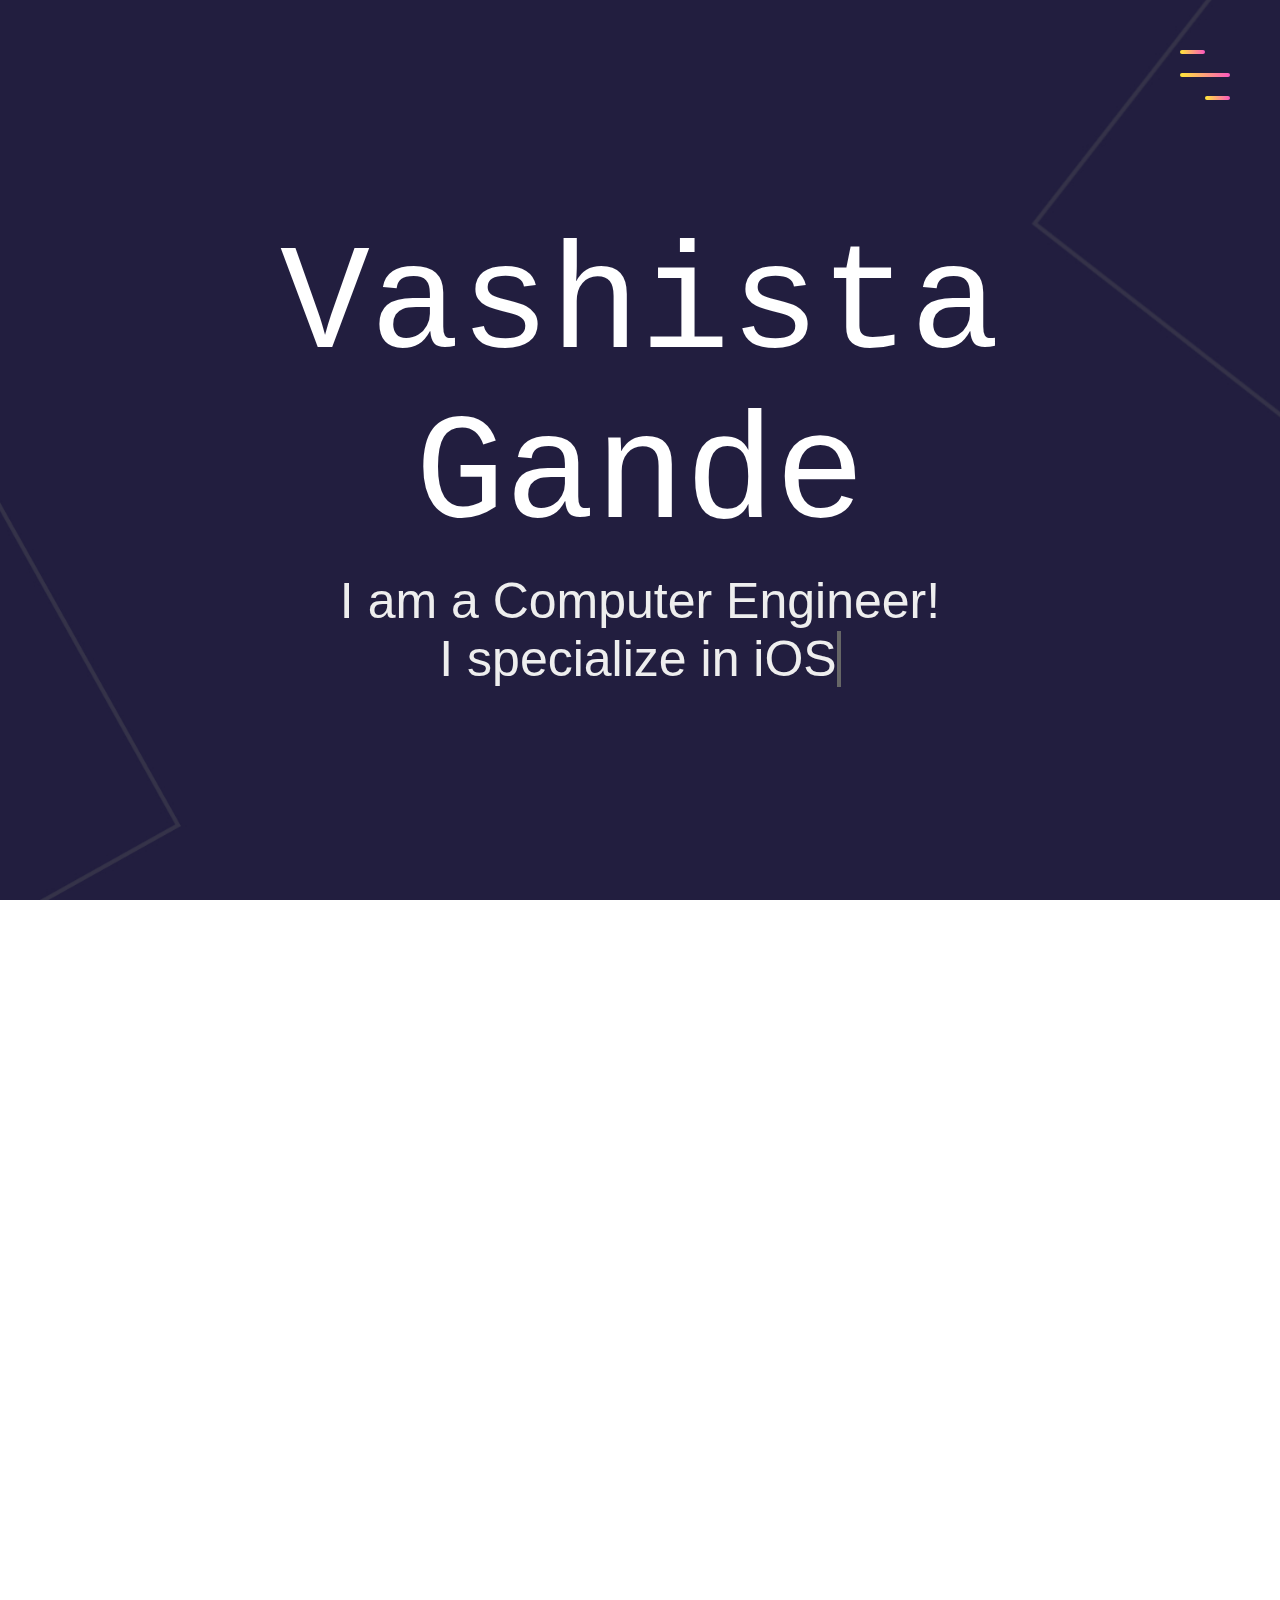
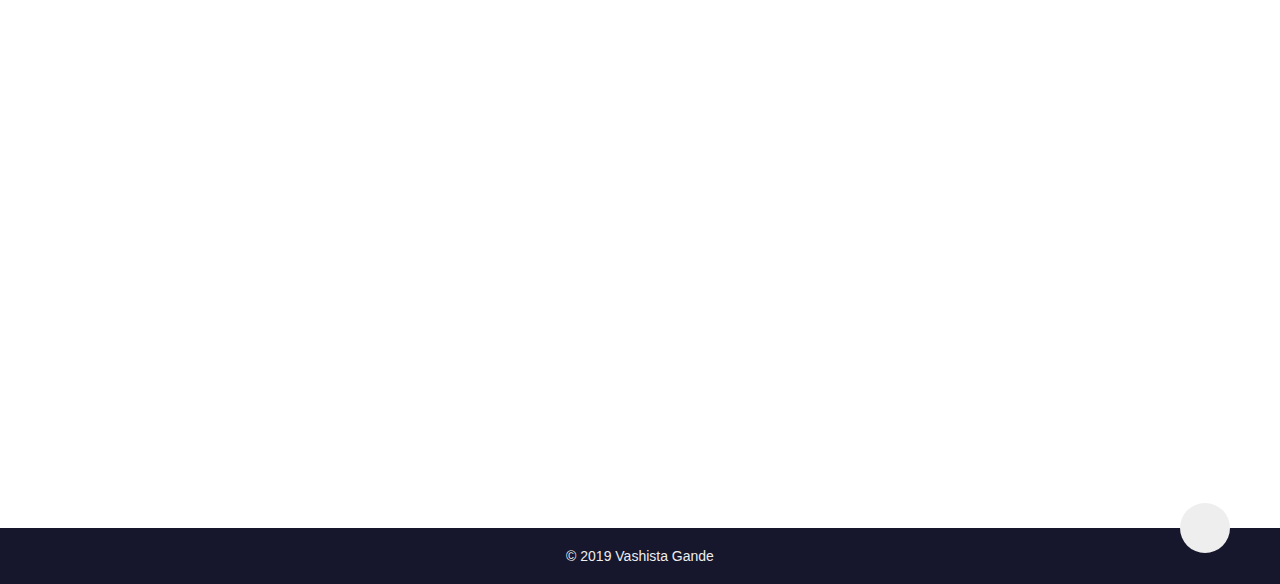
<file: index.html>
<!DOCTYPE html>
<html lang="en" dir="ltr">
  <head>
     <meta charset="UTF-8">
     <meta name="viewport" content="width=device-width, initial-scale=1">
     <title>Vashista Gande</title>
     <link rel="stylesheet" href="https://unpkg.com/aos@next/dist/aos.css" />
     <link rel="stylesheet" href="https://use.fontawesome.com/releases/v5.7.2/css/all.css" integrity="sha384-fnmOCqbTlWIlj8LyTjo7mOUStjsKC4pOpQbqyi7RrhN7udi9RwhKkMHpvLbHG9Sr" crossorigin="anonymous">
     <link rel="stylesheet" href="main.css">
     <link href="https://fonts.googleapis.com/css?family=Raleway:200,100,400" rel="stylesheet" type="text/css" />
  </head>
  <body>
    <header>
      <div class="menu-toggler">
        <div class="bar half start"></div>
        <div class="bar"></div>
        <div class="bar half end"></div>
      </div>
      <nav class="top-nav"> ,
        <ul class="nav-list">
          <li>
            <a href="index.html" class="nav-link">Home</a>
          </li>
          <li>
            <a href="#about" class="nav-link">About</a>
          </li>
          <li>
            <a href="#education" class="nav-link">Education</a>
          </li>
          <li>
            <a href="#portfolio" class="nav-link">Portfolio</a>
          </li>
          <li>
            <a href="#experience" class="nav-link">Experience</a>
          </li>
          <li>
            <a href="#contact" class="nav-link">Contact</a>
          </li>

        </ul>

      </nav>
      <div class="landing-text">
        <h1>Vashista Gande</h1>
        <h6>I am a Computer Engineer!</h6>
        <h6>I specialize in
            <span
               class="txt-rotate"
               data-period="2000"
               data-rotate='[ "iOS.", "Java.", "Python.", "Web Development."]'>
          </span>
        </h6>
        <!-- <h6>UI | UX Designer and Web Developer</h6> -->
        <!-- <div class="ball">
           <div class="tree_back"></div>
           <div class="tree"></div>
           <div class="postbox_a">
             <div class="hole"></div>
           </div>
           <div class="postbox_b">
             <div class="hole"></div>
           </div>
           <div class="windmill">
             <div class="tower"></div>
             <div class="t1"></div>
             <div class="t2"></div>
             <div class="blade">
               <div class="windblade"></div>
               <div class="windblade windblade2"></div>
               <div class="windblade windblade3"></div>
               <div class="windblade windblade4"></div>
             </div>
           </div>
           <div class="ground"></div>
         </div> -->
      </div>
    </header>

    <section class="about" id="about">
      <div class="container">
        <div class="profile-img" data-aos="fade-right"  data-aos-delay="300">
          <img src="images/profile.png" alt="">
        </div>
        <div class="about-details" data-aos="fade-left"  data-aos-delay="600">
          <div class="about-heading">
            <h1>About</h1>
            <h6>Myself</h6>
          </div>
          <p>
            Seeking Software Development Internship/Co-op for May 2020!
          </p>
          <div class="social-media">
           <ul class="nav-list">
             <li>
               <a href="https://github.com/vashista1" target="_blank" class="icon-link">
                 <i class="fab fa-github-square"></i>
               </a>
             </li>
             <li>
               <a href="https://www.linkedin.com/in/vash-g/" class="icon-link">
                 <i class="fab fa-linkedin"></i>
               </a>
             </li>
             <li>
               <a href="mailto:vashistagande@gmail.com" target="_top" class="icon-link">
                 <i class="fas fa-envelope"></i>
               </a>
             </li>
             <li>
               <a href="https://drive.google.com/file/d/1OngduRazp2Ng3JbsSzo_rbOOjRM9ZUwX/view?usp=sharing" class="icon-link">
                 <i class="fas fa-file"></i>
               </a>
             </li>
           </ul>
         </div>
        </div>

      </div>
    </section>

    <!-- Education -->
    <section class="experience" id="education">
         <div class="container">
              <div class="section-heading">
                   <h1>Education</h1>
              </div>
              <div class="timeline" data-aos="fade-down"  data-aos-delay="300">
                   <ul>
                        <li class="date" data-date="">
                             <h1>McMaster University</h1>
                             <h2>Bachelor of Computer Engineering</h2>

                             <h3>Expected Graducation 2021</h3>
                             <!-- <p>
                                  -- Prepared documentation with extensive evidence for short term rental compliance clients in accordance to sensitive and highly detailed guidelines
                                  <br> <br>-- Validated incoming data to check accuracy and integrity of information while independently identifying and correcting issues
                             </p> -->
                        </li>
                   </ul>
              </div>
         </div>
    </section>
    <!-- <section class="myskills" id="myskills">
         <div class="container">
              <div class="section-heading">
                   <h1>My Skills</h1>
                   <h6>What I can do for you!</h6>
              </div>
              <div class="my-skills">
                   <div class="skill" data-aos="fade-in"  data-aos-delay="600">
                        <div class="icon-container">
                             <i class="fas fa-layer-group"></i>
                        </div>
                        <h1>Web Design</h1>
                        <p>
                             Lorem ipsum dolor sit amet, consectetur adipisicing elit, sed do eiusmod tempor incididunt ut labore et dolore magna aliqua.
                             Ut enim ad minim veniam, quis nostrud exercitation ullamco laboris nisi ut aliquip ex ea commodo consequat.
                        </p>
                   </div>
                   <div class="skill" data-aos="fade-in"  data-aos-delay="900">
                       <div class="icon-container">
                            <i class="fas fa-code"></i>
                       </div>
                       <h1>Web Development</h1>
                       <p>
                            Lorem ipsum dolor sit amet, consectetur adipisicing elit, sed do eiusmod tempor incididunt ut labore et dolore magna aliqua.
                            Ut enim ad minim veniam, quis nostrud exercitation ullamco laboris nisi ut aliquip ex ea commodo consequat.
                       </p>
                  </div>
                  <div class="skill" data-aos="fade-in"  data-aos-delay="1200">
                       <div class="icon-container">
                            <i class="fas fa-chart-bar"></i>
                       </div>
                       <h1>Product Strategy</h1>
                       <p>
                            Lorem ipsum dolor sit amet, consectetur adipisicing elit, sed do eiusmod tempor incididunt ut labore et dolore magna aliqua.
                            Ut enim ad minim veniam, quis nostrud exercitation ullamco laboris nisi ut aliquip ex ea commodo consequat.
                       </p>
                  </div>
              </div>
         </div>
    </section> -->

    <section class="portfolio" id="portfolio">
         <div class="container">
              <div class="section-heading">
                   <h1>Portfolio</h1>
              </div>
              <!-- <div class="card">
                 <img src="images/portitem1.jpeg" alt="Avatar" style="width:100%">
                 <div class="container">
                   <h4><b>John Doe</b></h4>
                   <p>Architect & Engineer</p>
                 </div>
               </div>
               <div class="card">
                 <img src="images/portitem1.jpeg" alt="Avatar" style="width:100%">
                 <div class="container">
                   <h4><b>John Doe</b></h4>
                   <p>Architect & Engineer</p>
                 </div>
               </div>
                -->



              <div class="portfolio-item">
                   <div class="portfolio-img has-margin-right" data-aos="fade-right"  data-aos-delay="300">
                        <img src="images/morningAssistant.png" alt="">
                   </div>
                   <div class="portfolio-description" data-aos="fade-left"  data-aos-delay="600">
                        <h6>Mobile Development</h6>
                        <h1>Morning Assistant</h1>
                        <p>
                             Morning Assistant is an iOS application that notify users about current weather
                             conditions using OpenWeatherMap API, and predict movements of
                             selected stocks and Cryptos by performing sentimental analysis
                             on recent news articles and social media posts.
                        </p>
                        <a href="https://github.com/vashista1/Morning-Assist" class="cta">View Details</a>
                   </div>
              </div>
              <div class="portfolio-item">
                   <div class="portfolio-description" data-aos="fade-right"  data-aos-delay="900">
                        <h6>Mobile Development</h6>
                        <h1>Workout Logger</h1>
                        <p>
                             Workout Logger is an iOS application that helps you keep
                             track of you workouts on day to day basis by providing
                             you insights on your progress and regualry reminding you
                             on your food and water intake as well as you workout routine.
                        </p>
                        <a href="https://github.com/vashista1/workout-logger" class="cta">View Details</a>
                   </div>
                   <div class="portfolio-img" data-aos="fade-left"  data-aos-delay="1200">
                        <img src="images/workoutLogger.jpeg" alt="">
                   </div>
              </div>
              <!-- <div class="fun">
                   <a href="https://drive.google.com/file/d/0B3K9-tIXbglZTlRJd2huY0VLbVk/view" class="cta">View Details</a>
              </div> -->
              <div class="portfolio-description fun" data-aos="fade"  data-aos-delay="1800">
                   <!-- <h6>Hardware</h6>
                   <h1>Quadcopter</h1>
                   <p>
                        Lorem ipsum dolor sit amet, consectetur adipisicing elit.
                   </p> -->
                   <a href="https://github.com/vashista1?tab=repositories" class="ce">View More on github</a>
              </div>
              <!-- <div class="portfolio-item">
                   <!-- <div class="portfolio-img has-margin-right" data-aos="fade-right"  data-aos-delay="1500">
                        <img src="images/portitem3.jpeg" alt="">
                   </div>

              </div> -->
         </div>
    </section>

    <section class="experience" id="experience">
         <div class="container">
              <div class="section-heading">
                   <h1>Experience</h1>
              </div>
              <div class="timeline" data-aos="fade-down"  data-aos-delay="300">
                   <ul>
                        <li class="date" data-date="Present">
                             <h1>QA Analyst</h1>
                             <h3>| LTAS Harmari, Toronto ON</h3>
                             <!-- <p>
                                  -- Prepared documentation with extensive evidence for short term rental compliance clients in accordance to sensitive and highly detailed guidelines
                                  <br> <br>-- Validated incoming data to check accuracy and integrity of information while independently identifying and correcting issues
                             </p> -->
                        </li>
                        <li class="date" data-date="May - Aug 2018">
                             <h1>Network Technician</h1>
                             <h3>| Bell Canada, Toronto ON </h3>
                             <!-- <p>
                                  Lorem ipsum dolor sit amet, consectetur adipisicing elit.
                             </p> -->
                        </li>
                        <!-- <li class="date" data-date="2002 - 2007">
                             <h1>Microsoft</h1>
                             <p>
                                  Lorem ipsum dolor sit amet, consectetur adipisicing elit.
                             </p>
                        </li> -->
                   </ul>
              </div>
         </div>
    </section>

    <section class="contact" id="contact">
         <div class="container">
              <div class="section-heading">
                   <h1>Contact</h1>
                   <h6></h6>
              </div>
              <div class="social-media">
              <ul class="nav-list">
                <li>
                  <a href="https://github.com/vashista1" target="_blank" class="icon-link">
                    <i class="fab fa-github-square"></i>
                  </a>
                </li>
                <li>
                  <a href="https://www.linkedin.com/in/vash-g/" class="icon-link">
                    <i class="fab fa-linkedin"></i>
                  </a>
                </li>
                <li>
                  <a href="mailto:vashistagande@gmail.com" target="_top" class="icon-link">
                    <i class="fas fa-envelope"></i>
                  </a>
                </li>
                <li>
                  <a href="https://drive.google.com/file/d/1OngduRazp2Ng3JbsSzo_rbOOjRM9ZUwX/view?usp=sharing" class="icon-link">
                    <i class="fas fa-file"></i>
                  </a>
                </li>
              </ul>
         </div>
    </section>

    <footer class="copyright">
         <div class="up" id="up">
               <i class="fas fa-chevron-up"></i>
         </div>
         <p>&copy; 2019 Vashista Gande</p>
    </footer>



    <script src="https://ajax.googleapis.com/ajax/libs/jquery/3.3.1/jquery.min.js"></script>
    <script src="https://unpkg.com/aos@next/dist/aos.js"></script>
    <script src="main.js"></script>
  </body>
</html>
</file>
<file: main.css>
/*Start global*/
*{
     margin: 0;
     padding: 0;
     box-sizing: border-box;
}
html{
     font-size: 10px;
     font-family: 'Roboto',sans-serif;;
     color: #eee;
}

body{

     width: 100%;
     height: 100%;
     background: url("images/sitebg.jpg") no-repeat center fixed;
     background-size: cover;
}
section{
     padding: 6rem 0;
}
a{
     text-decoration: none;
     color: #eee;
}
p{
     font-size: 1.8rem;
     font-weight: 300;
}
img{
     width: 100%;
}
/*End global*/

/*Start reusable*/
.container{
     width: 80%;
     max-width: 120rem;
     height: 100%;
     margin: 0 auto;
     position: relative;
}
.section-heading{
     text-align: center;
     margin-bottom: 10rem;
}
.section-heading h1{
     font-size: 3.5rem;
     color: rgba(255,255,255, .3);
     text-transform: uppercase;
     font-weight: 300;
     position: relative;
     margin-bottom: 1rem;
}
.section-heading h1::before,
.section-heading h1::after{
     content: '';
     position: absolute;
     bottom: -.5rem;
     left: 50%;
     transform: translateX(-50%);
     background-color: rgba(255,255,255, 0.7);

}
.section-heading h1::before{
     width: 10rem;
     height: 3px;
     border-radius: .8rem;
}
.section-heading h1::after{
     width: 1.5rem;
     height: 1.5rem;
     border-radius: 100%;
     bottom: -1rem;
}
.section-heading h6{
     font-size: 1.6rem;
     font-weight: 300;
}
.has-margin-right{
     margin-right: 5rem;
}
/*End reusable*/

/*Start header*/
header{
     width: 40%;
     height: 100vh;
}
.top-nav{
     width: 100%;
     height: 100vh;
     position: fixed;
     top: -100vh;
     z-index: 50;
     background-color: #16162d;
     border-bottom-right-radius: 100%;
     border-bottom-left-radius: 100%;
     transition: all 650ms cubic-bezier(1,0,0,1);
}
.nav-list{
     list-style: none;
     width: 100%;
     height: 100%;
     display: flex;
     justify-content: center;
     align-items: center;
}
li{
     margin: 0 2rem;
}
.nav-link{
     font-family: 'The Historia Demo', sans-serif;
     font-size: 5rem;
     padding: 1rem;
}
.nav-link:hover,
.nav-link:focus{
     background: linear-gradient(to top, #ffe838,#fd57bf);
     -webkit-background-clip: text;
     -webkit-text-fill-color: transparent;
}
.top-nav.open{
     top:0;
     border-radius: initial;
}

.menu-toggler{
     position: absolute;
     top: 5rem;
     right: 5rem;
     width: 5rem;
     height: 5rem;
     display: flex;
     flex-direction: column;
     justify-content: space-between;
     cursor: pointer;
     z-index: 1500;
     transition: transform 650ms ease-out;
}
.menu-toggler.open{
     transform: rotate(-45deg);
}
.bar{
     background: linear-gradient(to right, #ffe838,#fd57bf);
     width: 100%;
     height: 4px;
     border-radius: .8rem;
}
.bar.half{
     width:50%;
}
.bar.start{
     transform-origin: right;
     transition: transform 650ms cubic-bezier(0.54, -0.81, 0.57, 0.57);
}
.open .bar.start{
     transform: rotate(-450deg) translateX(.8rem);
}
.bar.end{
     align-self: flex-end;
     transform-origin: left;
     transition: transform 650ms cubic-bezier(0.54, -0.81, 0.57, 0.57);
}
.open .bar.end{
     transform: rotate(-450deg) translateX(-.8rem);
}

.landing-text{
     position: absolute;
     top: 50%;
     left: 50%;
     transform: translate(-50%, -50%);
     width: 100%;
     text-align: center;
     z-index: 1;
}
.landing-text h1{
     font-size: 15rem;
     font-family: 'Courier New', monospace;
     background: linear-gradient(to top, #ffffff,#ffffff);
     -webkit-background-clip: text;
     -webkit-text-fill-color: transparent;
     padding: 1rem;
     user-select: none;
     font-weight: 300;
}
.landing-text h6{
     /* padding-top: 100px; */
     /* font-size: 30px; */
     font-size: 5rem;
     font-weight: 200;
}
/*End header*/

/*Start about*/
.about .container{
     display: flex;
     align-items: center;
     justify-content: center;
}
.about-heading{
     text-align: center;
     text-transform: uppercase;
     line-height: 0;
     margin-bottom: 6rem;
}
.about-heading h1{
     font-size: 10rem;
     opacity: .3;
}
.about-heading h6{
     font-size: 2rem;
     font-weight: 300;
}

.profile-img
{
     flex: 1;
     margin-right: 5rem;

}
.about-details{
     flex: 1;
}
.social-media{
     margin-top: 5rem;
}
.social-media i{
     font-size: 5rem;
     transition: color 650ms;
}
.fa-linkedin:hover{
     color: #0e76a8;
}
.fa-envelope:hover{
     color: #999999;
}
.fa-github-square:hover{
     color: #666666;
}
.fa-file:hover{
     color: #999999;
}
/*End about*/

/* Card */
.card {
  box-shadow: 0 4px 8px 0 rgba(0,0,0,0.2);
  transition: 0.3s;
  width: 40%;
  background: linear-gradient(to right, #ffe838,#fd57bf);
}

.card:hover {
  box-shadow: 0 8px 16px 0 rgba(0,0,0,0.2);
}

.container {
  padding: 2px 16px;
}
/*Start services*/
.my-skills{
     margin-top: 10rem;
     display: grid;
     grid-template-columns: repeat(auto-fit, minmax(25rem, 1fr));
     grid-gap: 2.5rem;
     text-align: center;
}
.skill{
     display: flex;
     flex-direction: column;
     justify-content: center;
     align-items: center;
     padding: 2rem;
}
.skill h1{
     text-transform: uppercase;
     letter-spacing: 2px;
     margin: 2rem -2px 2rem 0;
}
.icon-container{
     width: 10rem;
     height: 10rem;
     border: 3px solid #ffe838;
     background-color: #fd57bf;
     margin-bottom: 2rem;
     display: flex;
     transform: rotate(45deg);
}
.icon-container i{
     color: #ffe838;
     font-size: 5rem;
     margin: auto;
     transform: rotate(-45deg);
}
/*End services*/

/*Start portfolio*/
.portfolio-item{
     display: flex;
     align-items: center;
     justify-content: center;
     margin-bottom: 5rem;
}
.portfolio-item:last-child{
     margin-bottom: 0;
}
.portfolio-img{
     width: 50rem;
     flex: 2;
}
.portfolio-description{
     flex: 2;
}
.portfolio-description h1{
     font-size: 3rem;
     font-weight: 300;
     /* opacity: 0.3; */
     margin: 1rem 0;
}
.portfolio-description h6{
     font-size: 1.5rem;
     text-transform: uppercase;
     font-weight: 300;
     opacity: 0.3;
}
.portfolio-description .cta{
     display: inline-block;
     margin-top: 2.5rem;
     font-size: 1.5rem;
     text-transform: uppercase;
     color: #3883ff;
     transition: color 650ms;
}
.portfolio-description .cta:hover{
     color: #2f67cd;
}
/*End services*/

/*Start timeline*/
.timeline ul{
     border-left: 4px solid #ffe838;
     border-radius: .8rem;
     background-color: rgba(0, 0, 0, 0.05);
     margin: 0 auto;
     position: relative;
     padding: 5rem;
     list-style: none;
     text-align: left;
     width: 70%;
}
.timeline h1{
     font-size: 2.2rem;
     text-transform: uppercase;
     font-weight: 300;
     margin-bottom: 1rem;
     opacity: 0.9;
}
.timeline h3{
     font-size: 1.5rem;
     text-transform: uppercase;
     font-weight: 150;
     margin-bottom: 1rem;
     opacity: 0.5;
}
.timeline p{
     font-size: 1.8rem;
     opacity: 0.75;
}
.timeline .date{
     border-bottom: 1px solid rgba(255, 255, 255, 0.1);
     margin-bottom:  1rem;
     padding-bottom: 1rem;
     position: relative;
}
.timeline .date:last-of-type{
     padding-bottom: 0;
     margin-bottom: 0;
     border: none;
}

.timeline .date::before,
.timeline .date::after{
     position: absolute;
     display: block;
     top: 50%;
     transform: translateY(-50%);
}
.timeline .date::before{
     content: attr(data-date);
     left: -21rem;
     text-align: right;
     min-width: 12rem;
     font-size: 1.5rem;
}
.timeline .date::after{
     content: '';
     box-shadow: 0 0 0 4px #fd57bf;
     border-radius: 100%;
     left: -8rem;
     height: 1.5rem;
     width: 1.5rem;
     background-color: #313534;
}
/*End timeline*/

/*Start contact*/
/*End contact*/

/*Start footer*/
.copyright{
     width: 100%;
     text-align: center;
     background-color: #16162d;
     padding: 2rem 0;
     position: relative;
}
.up{
     position: absolute;
     width: 5rem;
     height: 5rem;
     background-color: #eee;
     top: -2.5rem;
     right: 5rem;
     border-radius: 100%;
     display: flex;
     animation: pulse 2s infinite;
     cursor: pointer;
}
.up i{
     color: #16162d;
     font-size: 2rem;
     margin: auto;
}
.copyright p{
     font-size: 1.4rem;
}
/*End footer*/

/*Start animations*/
@keyframes pulse {
     0%{
          box-shadow: 0 0 0 0 rgba(253, 87, 191, 0.99);
     }
     70%{
          box-shadow: 0 0 0 2rem rgba(253, 87, 191, 0);
     }
     100%{
          box-shadow: 0 0 0 0 rgba(253, 87, 191);
     }

}
/*End animations*/

/*Start media queries*/
@media screen and (max-width: 768px){
     body{
          background: url("images/sitebg.jpg") no-repeat center fixed;
          background-size: cover;
     }
     .landing-text h1{
          font-size: 15rem;
     }
     .landing-text h6{
          font-size: 1.7rem;
     }
     .nav-list{
          flex-direction: column;
     }
     li{
          margin: 2rem 0;
     }
     .nav-link{
          font-size: 4.5rem;
     }
     .about-heading h1{
          font-size: 8rem;
     }
     .section-heading h1{
          font-size: 3rem;
     }
     .about-details .nav-list{
          flex-direction: initial;
     }
     .about-details li{
          margin: 0 2rem;
     }
     .icon-container{
          width: 7rem;
          height: 7rem;
     }
     .icon-container i{
          font-size: 4rem;
     }
     .timeline ul{
          margin: 0 0 0 auto;
     }
     .timeline .date::before{
          left: -20rem;
     }
     .timeline .date::after{
          left: -5.9rem;
     }
}
@media screen and (max-width: 600px){
     .menu-toggler{
          top: 2rem;
          right: 2rem;
     }
     .landing-text h1{
          font-size: 8rem;
     }
     .landing-text h6{
          font-size: 1.4rem;
     }
     .nav-link{
          font-size: 3.5rem;
     }
     .about .container{
          flex-direction: column;
     }
     .profile-img{
          margin: 0 0 7rem 0;
     }
     .portfolio-item{
          flex-direction: column;
     }
     .portfolio-img{
          margin: 0 0 2rem 0;
          order: 1;
     }
     .portfolio-description{
          margin: 0;
          order: 2;
     }
     .timeline p{
          font-size: 1.6rem;
     }
     .timeline .date::before{
          font-size: 1.4rem;
     }
     .up{
          right: 2rem;
     }

}
/*End media queries*/

/* ball */
/*
.ball{
  position:absolute;
  width:400px;
  height:400px;
  left:30%;
  top:15%;
  border-radius:50%;
  border:solid 1px #ffffff;
  overflow:hidden;
}

.ball:after{
  content:"";
  position:absolute;
  background:#ffffff;
  opacity:0.2;
  border-radius:50%;
  width:400px;
  height:400px;
  left:0;
  top:0;
}

.ground {
  position: absolute;
  background: #E2F6F6;
  width: 400px;
  height: 120px;
  bottom: 0;
  left:0;
  margin:0;
  border-radius:50% 50% 50% 50%/50% 50% 100% 100%;
}

.ground:before{
  content:"";
  position:absolute;
  background:#E2F6F6;
  width:140px;
  height:40px;
  bottom:90px;
  border-radius:50% 50% 0 0/100% 100% 0 0;
  transform:rotate(-5deg);
  box-shadow:50px 10px 0px #E2F6F6;
}

.ground:after{
  content:"";
  position:absolute;
  background:#E2F6F6;
  width:150px;
  height:40px;
  bottom:90px;
  right:0;
  border-radius:50% 50% 0 0/100% 100% 0 0;
  transform:rotate(5deg);
  box-shadow:-65px 10px 0px #E2F6F6;
}
.tree_back {
  position: absolute;
  background: #348e8d;
  width: 10px;
  height: 15px;
  bottom: 130px;
  right: 20%;
}

.tree_back:before {
  content: "";
  position: absolute;
  background: #e2f4f4;
  width: 30px;
  height: 60px;
  border-radius: 50%;
  bottom: 15px;
  right: -10px;
}

.tree {
  position: absolute;
  background: #348e8d;
  width: 10px;
  height: 40px;
  bottom: 130px;
  right: 16%;
}

.tree:before {
  content: "";
  position: absolute;
  background: #ffffff;
  width: 40px;
  height: 80px;
  border-radius: 50%;
  bottom: 25px;
  left: -15px;
}

.postbox_a {
  position: absolute;
  background: #73fffd;
  width: 20px;
  height: 25px;
  bottom: 138px;
  left: 15%;
  animation-name: upppp;
  animation-duration: 1s;
  animation-iteration-count: infinite;

  animation-timing-function: ease-in-out;

  animation-direction: alternate;
}

.postbox_a:after {
  content: "";
  position: absolute;
  background: #76ecea;
  width: 5px;
  height: 20px;
  bottom: -20px;
  left: 8px;
}

.hole {
  position: absolute;
  background: #ffffff;
  width: 6px;
  height: 2px;
  top: 5px;
  left: 2px;
  box-shadow: 10px 0px 0px rgba(100%, 100%, 100%);
}

.postbox_b {
  position: absolute;
  background: #2cb7b5;
  width: 20px;
  height: 25px;
  bottom: 138px;
  left: 22%;
  animation-name: upppp;
  animation-duration: 1s;
  animation-delay: 1s;
  animation-iteration-count: infinite;
  animation-timing-function: ease-in-out;
  animation-direction: alternate;
}

.postbox_b:after {
  content: "";
  position: absolute;
  background: #348e8d;
  width: 5px;
  height: 20px;
  bottom: -20px;
  left: 8px;
}

@keyframes upppp {
  100% {
    transform: translatey(-8px);
  }
}

.windmill {
  position: absolute;
  left: 38%;
  bottom: 120px;
}

.tower {
  position: absolute;
  background: transparent;
  width: 100px;
  height: 0;
  border-top: 0px solid transparent;
  border-bottom: 90px solid #e2f4f4;
  border-right: 20px solid transparent;
  border-left: 20px solid transparent;
  bottom: 0;
}

.t1 {
  position: absolute;
  background: #2cb7b5;
  width: 90px;
  height: 10px;
  bottom: 40px;
  left: 5px;
}

.t1:before {
  content: "";
  position: absolute;
  background: #2cb7b5;
  width: 20px;
  height: 20px;
  bottom: -40px;
  right: 35px;
  box-shadow: 0px -54px 0px #2cb7b5;
}


.t2 {
  position: absolute;
  background: transparent;
  width: 0;
  height: 0;
  border-bottom: 40px solid #2cb7b5;
  border-right: 30px solid transparent;
  border-left: 30px solid transparent;
  bottom: 90px;
  left: 20px;
}


.t2:after {
  content: "";
  position: absolute;
  background: #2cb7b5;
  width: 70px;
  height: 10px;
  border-radius: 10px;
  bottom: -50px;
  left: -35px;
}

.blade {
  position: absolute;
  width: 100px;
  height: 200px;
  left: 0;
  bottom: 0;
  animation-name: spin;
  animation-duration: 10s;
  animation-iteration-count: infinite;
  animation-timing-function: linear;
}

.windblade {
  position: absolute;
  background: #ffffff;
  width: 4px;
  height: 76px;
  bottom: 106px;
  left: 46px;
}

.windblade:before {
  content: "";
  position: absolute;
  background: #e2f4f4;
  opacity: 0.8;
  width: 16px;
  height: 60px;
}

.windblade2 {
  transform: rotate(90deg);
  bottom: 65px;
  left: 87px;
}

.windblade3 {
  transform: rotate(180deg);
  bottom: 25px;
}

.windblade4 {
  transform: rotate(270deg);
  bottom: 65px;
  left: 5px;
}

.windblade4:after {
  content: "";
  position: absolute;
  background: #ffffff;
  width: 10px;
  height: 10px;
  border-radius: 50%;
  bottom: -8px;
  right: -3px;
}

@keyframes spin {
  100% {
    transform: rotate(360deg);
  }
}
*/
</file>
